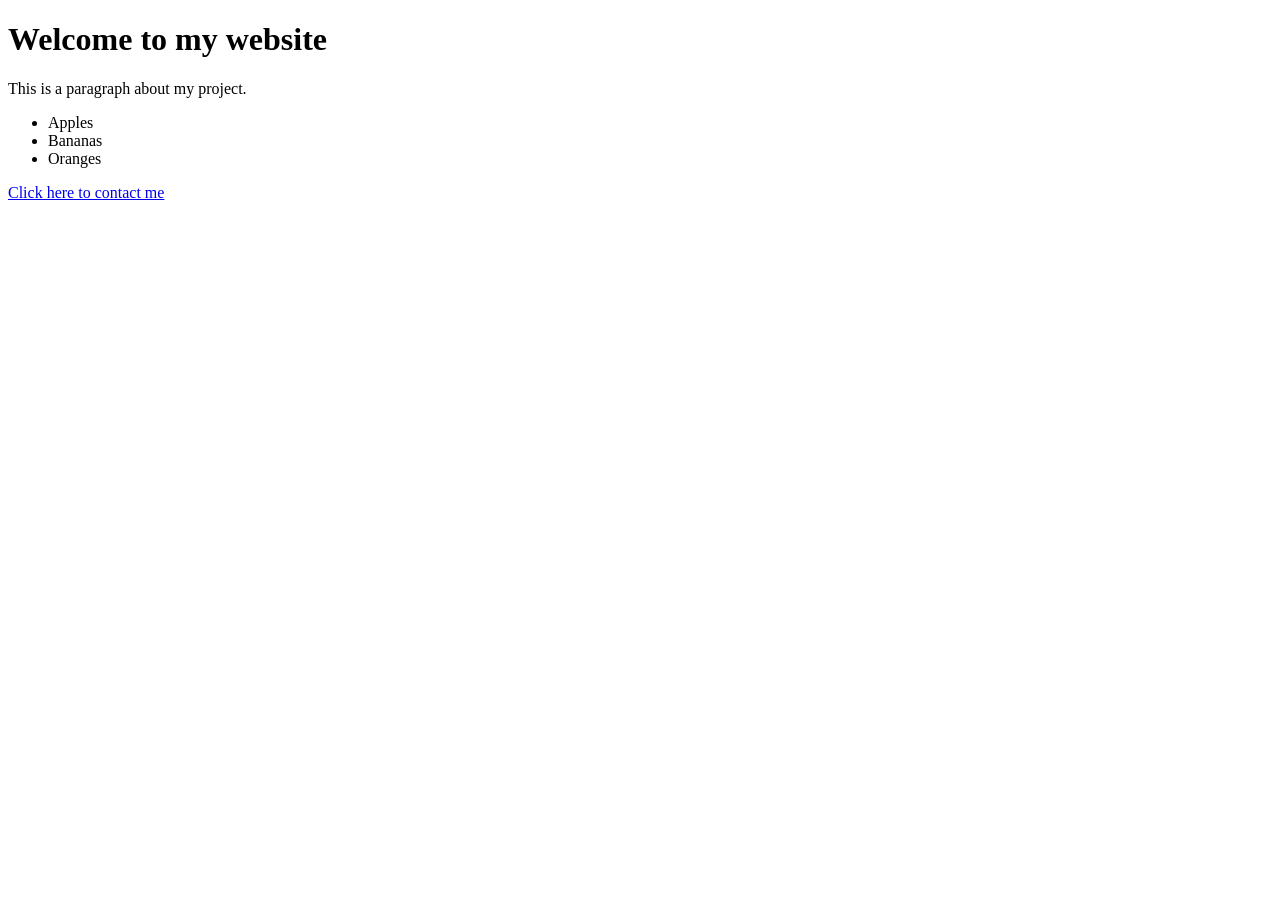
<file: 1 - Introduction au développement Web/Day 1/index.html>
<!DOCTYPE html>
<html>
  <head>
    <title>Demo Page</title>
  </head>
  <body>
    <h1>Welcome to my website</h1>
    <p>This is a paragraph about my project.</p>
    <ul>
      <li>Apples</li>
      <li>Bananas</li>
      <li>Oranges</li>
    </ul>
    <a href="mailto:someone@example.com">Click here to contact me</a>
  </body>
</html>
</file>
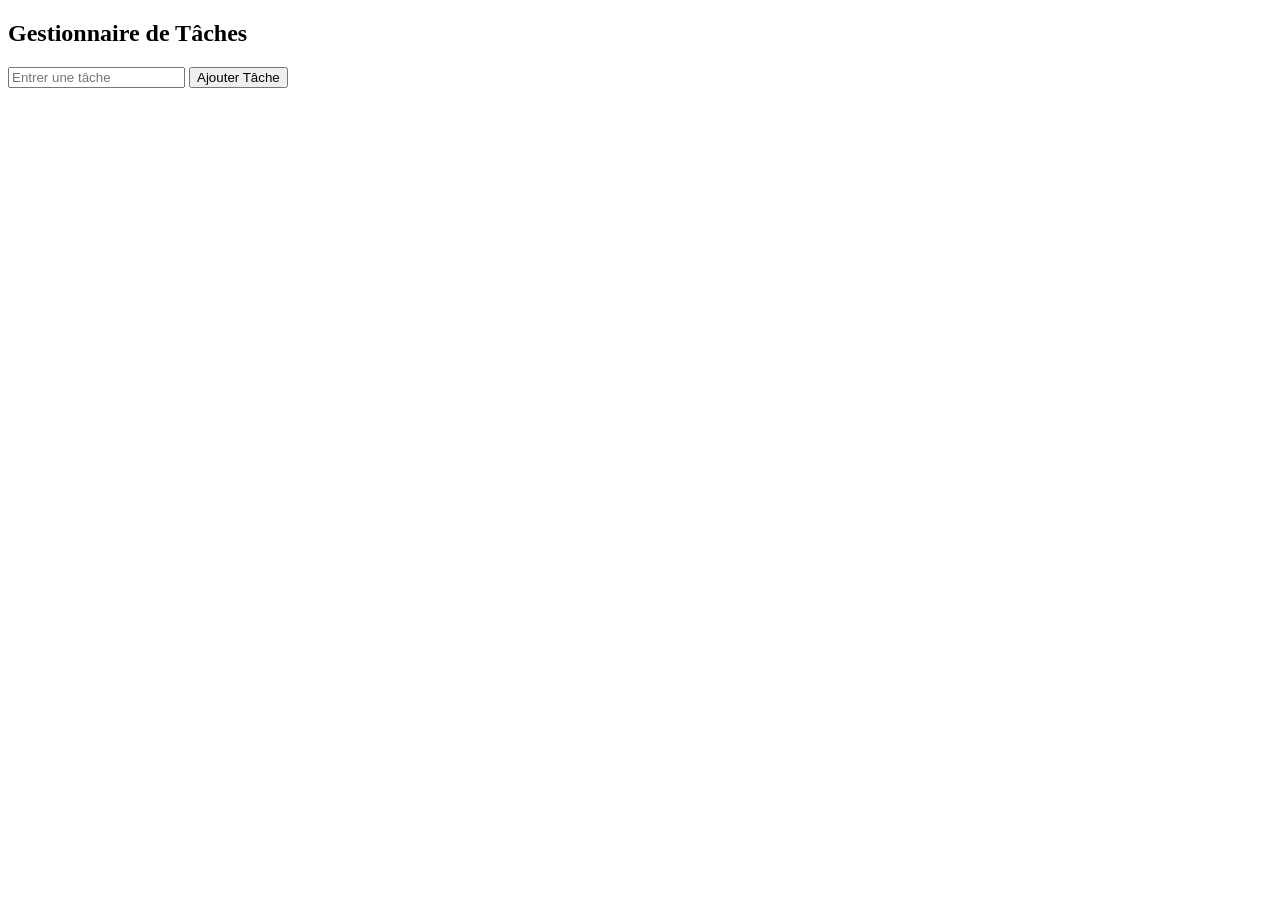
<file: tasks/tasks.html>
<!DOCTYPE html>
<html lang="en">
<head>
    <meta charset="UTF-8">
    <title>Task List</title>
</head>
<body>
    <h2>Gestionnaire de Tâches</h2>

<form id="taskForm">
  <input type="text" id="taskInput" placeholder="Entrer une tâche">
  <button type="submit">Ajouter Tâche</button>
</form>

<ul id="taskList"></ul>
    <script src="tasks.js"></script>
</body>
</html>
</file>
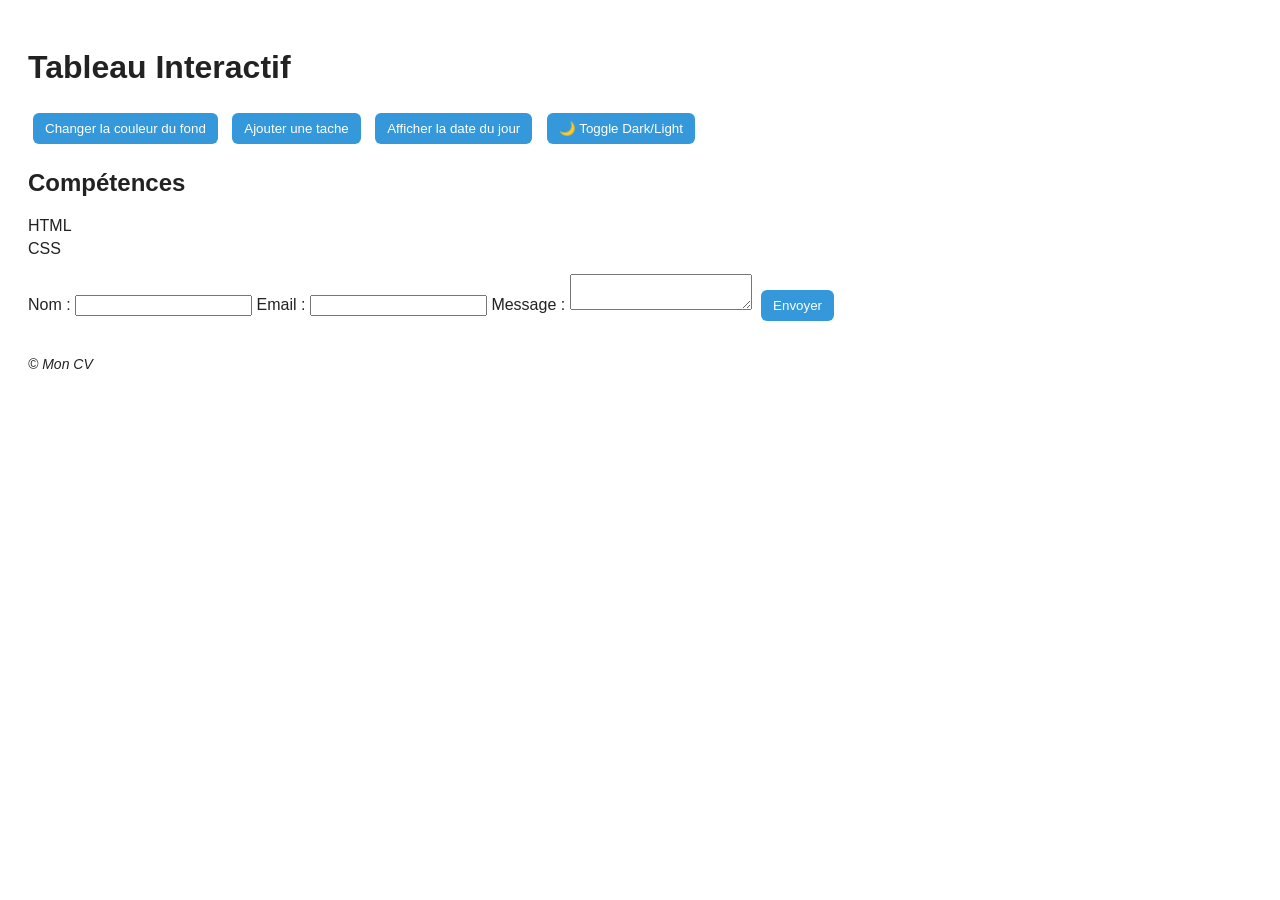
<file: website/tableau interactif.html>
<!DOCTYPE html>
<html lang="fr">
<head>
  <meta charset="UTF-8">
  <meta name="viewport" content="width=device-width, initial-scale=1.0">
  <title>Tableau Interactif</title>
  <style>
    body {
      font-family: Arial, sans-serif;
      padding: 20px;
      transition: background 0.3s, color 0.3s;
      background: #ffffff;
      color: #222;
    }

    ul {
      list-style: none;
      padding: 0;
    }

    li {
      margin: 5px 0;
    }

    footer {
      margin-top: 30px;
      font-size: 14px;
      font-style: italic;
    }

    /* Dark mode */
    .dark-mode {
      background: #1c1c1c;
      color: #f5f5f5;
    }

    /* Button styling */
    button {
      margin: 5px;
      padding: 8px 12px;
      border: none;
      border-radius: 6px;
      cursor: pointer;
      background: #3498db;
      color: white;
      transition: background 0.2s;
    }

    button:hover {
      background: #2980b9;
    }
  </style>
</head>
<body>
  <h1>Tableau Interactif</h1>

  <!-- Buttons -->
  <button id="btn-bg">Changer la couleur du fond</button>
  <button id="btn-skill">Ajouter une tache</button>
  <button id="btn-date">Afficher la date du jour</button>
  <button id="btn-theme">🌙 Toggle Dark/Light</button>

  <h2>Compétences</h2>
  <ul id="skills">
    <li>HTML</li>
    <li>CSS</li>
  </ul>

    <form id="contactForm">
        <label for="name">Nom :</label>
        <input type="text" id="name" required>
        <label for="email">Email :</label>
        <input type="email" id="email" required>
        <label for="message">Message :</label>
        <textarea id="message"></textarea>
        <button type="submit">Envoyer</button>
</form>
<footer id="footer">© Mon CV</footer>

<ul id="userList"></ul>
  

  <script>
    fetch("https://jsonplaceholder.typicode.com/users")
    .then(res => res.json())
    .then(users => {
    const list = document.getElementById("userList");
    users.forEach(user => {
    const li = document.createElement("li");
    li.innerText = `${user.name} "${user.email}" - ${user.company.name} (${user.website}) `;
    list.appendChild(li);
    });
    });








 const localName = localStorage.getItem("name");
    const localEmail = localStorage.getItem("email");
    if (localName && localEmail){
      alert("Bienvenue " + localName + ", votre email est " + localEmail);
    } 
localStorage.removeItem("username");

    document.getElementById("contactForm").addEventListener("submit", function(e) {
      e.preventDefault(); // empêche l9envoi automatique
      const name = document.getElementById("name").value;
      const email = document.getElementById("email").value;
        if (name === "") {
        alert("Le nom est obligatoire !");
        return;
        }
        if (!email.includes("@")) {
      alert("Email invalide !");
      return;
}
    // Sauvegarder
    localStorage.setItem("name", name);
    localStorage.setItem("email", email);
    // Lire
   
    // Supprimer
    

      alert("Formulaire envoyé avec succès !");});
    // 1. Changer la couleur du fond
    document.getElementById("btn-bg").addEventListener("click", () => {
      document.body.style.backgroundColor = "lightblue";
    });

    // 2. Ajouter une compétence
    document.getElementById("btn-skill").addEventListener("click", () => {
      const li = document.createElement("li");
      li.textContent = "Nouvelle tache";
      document.getElementById("skills").appendChild(li);
    });

    // 3. Afficher la date du jour
    document.getElementById("btn-date").addEventListener("click", () => {
      const today = new Date().toLocaleDateString("fr-FR", {
        weekday: "long",
        year: "numeric",
        month: "long",
        day: "numeric"
      });
      document.getElementById("footer").textContent = "Date du jour : " + today;
    });

    // 4. Toggle Dark/Light Mode
    document.getElementById("btn-theme").addEventListener("click", () => {
      document.body.classList.toggle("dark-mode");
    });

    
  </script>
</body>
</html>
</file>
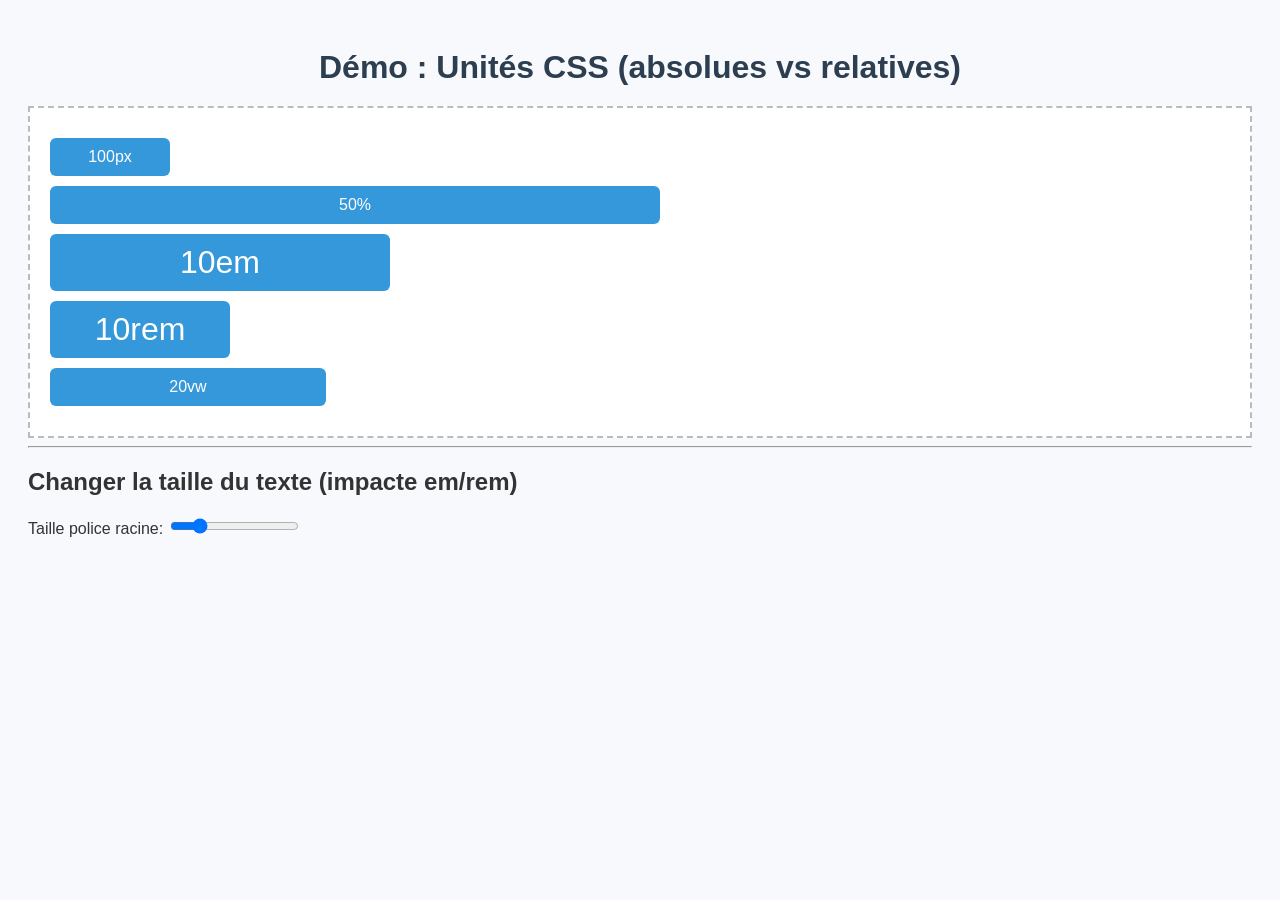
<file: website/units.html>
<!DOCTYPE html>
<html lang="fr">
<head>
  <meta charset="UTF-8">
  <meta name="viewport" content="width=device-width, initial-scale=1.0">
  <title>Différence unités CSS</title>
  <link rel="stylesheet" href="units.css">
</head>
<body>
  <h1>Démo : Unités CSS (absolues vs relatives)</h1>

  <section class="container">
    <div class="box px">100px</div>
    <div class="box percent">50%</div>
    <div class="box em">10em</div>
    <div class="box rem">10rem</div>
    <div class="box vw" onc>20vw</div>
  </section>

  <hr>

  <section>
    <h2>Changer la taille du texte (impacte em/rem)</h2>
    <label>
      Taille police racine:
      <input type="range" min="10" max="40" value="16"
        oninput="document.documentElement.style.fontSize=this.value+'px'">
    </label>
  </section>
</body>
</html>
</file>
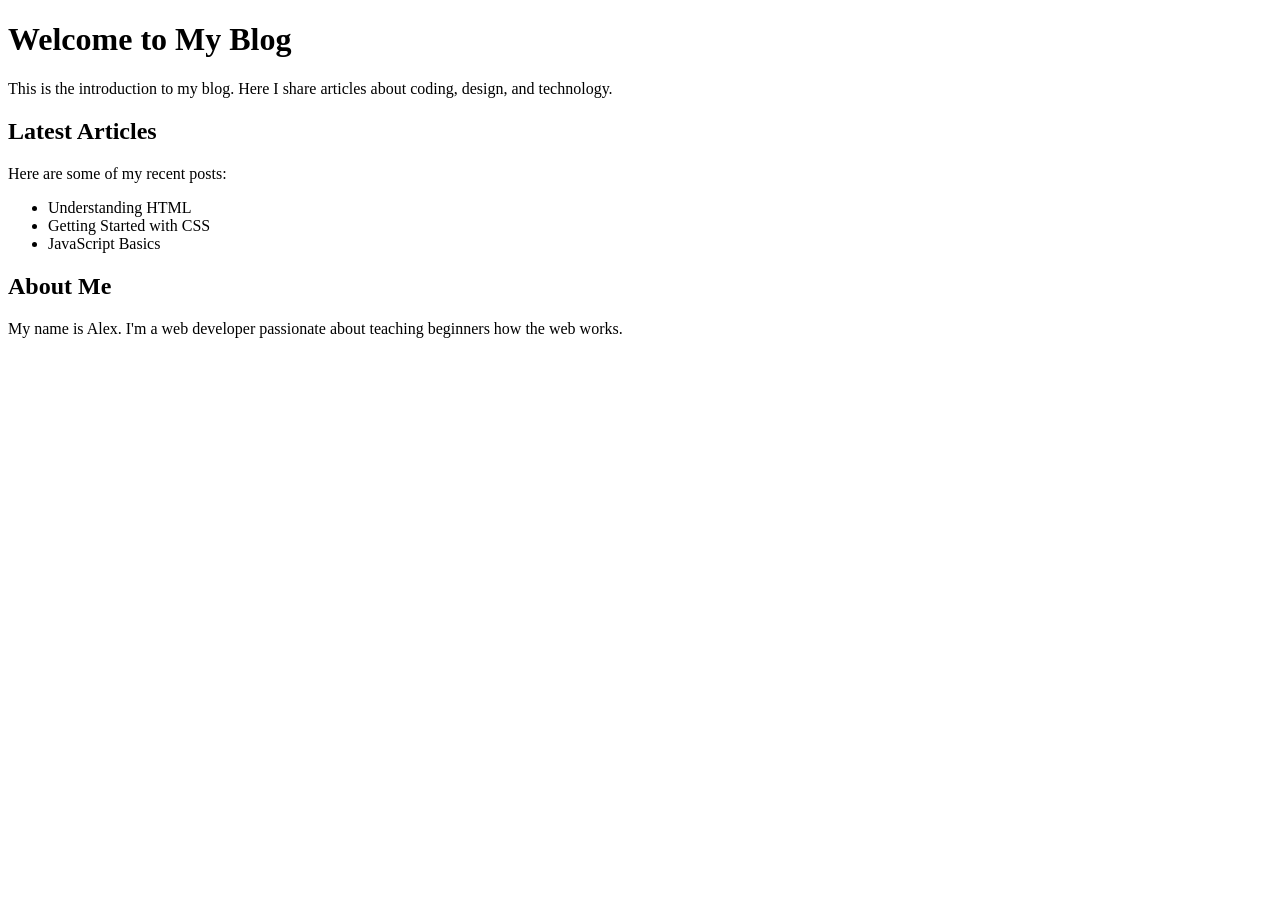
<file: 1 - Introduction au développement Web/Day 1/hierarchy.html>
<!DOCTYPE html>
<html>
  <head>
    <title>HTML Structure Demo</title>
  </head>
  <body>
    <!-- Main heading -->
    <h1>Welcome to My Blog</h1>
    <p>This is the introduction to my blog. Here I share articles about coding, design, and technology.</p>

    <!-- Subsection 1 -->
    <h2>Latest Articles</h2>
    <p>Here are some of my recent posts:</p>
    <ul>
      <li>Understanding HTML</li>
      <li>Getting Started with CSS</li>
      <li>JavaScript Basics</li>
    </ul>

    <!-- Subsection 2 -->
    <h2>About Me</h2>
    <p>My name is Alex. I'm a web developer passionate about teaching beginners how the web works.</p>
  </body>
</html>
</file>
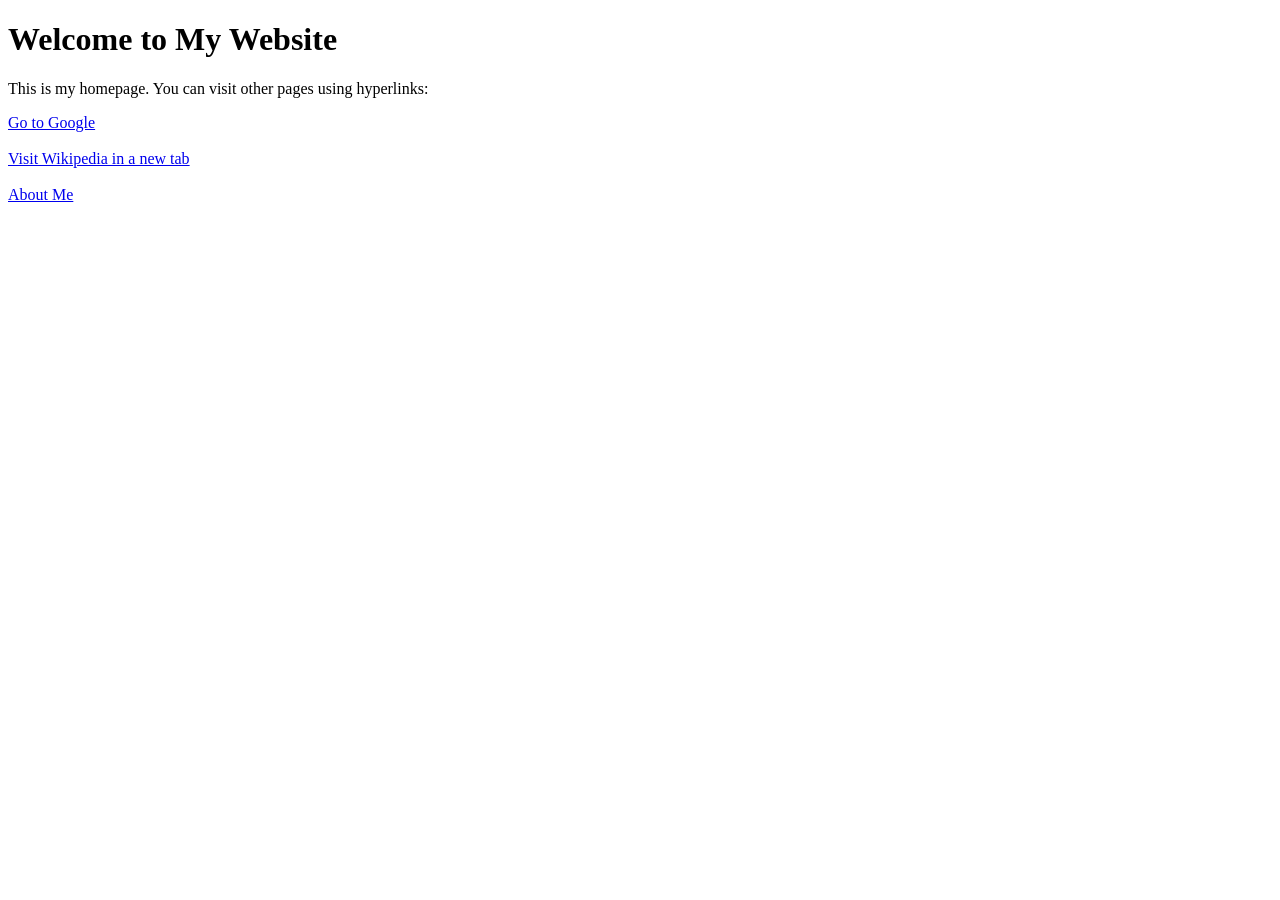
<file: 1 - Introduction au développement Web/Day 1/hyperlinks.html>
<!DOCTYPE html>
<html>
  <head>
    <title>Hyperlink Demo</title>
  </head>
  <body>
    <h1>Welcome to My Website</h1>
    <p>This is my homepage. You can visit other pages using hyperlinks:</p>

    <!-- Simple link -->
    <a href="https://www.google.com">Go to Google</a>

    <br><br>

    <!-- Link that opens in a new tab -->
    <a href="https://www.wikipedia.org" target="_blank">Visit Wikipedia in a new tab</a>

    <br><br>

    <!-- Link to another page in the same site -->
    <a href="about.html">About Me</a>
  </body>
</html>
</file>
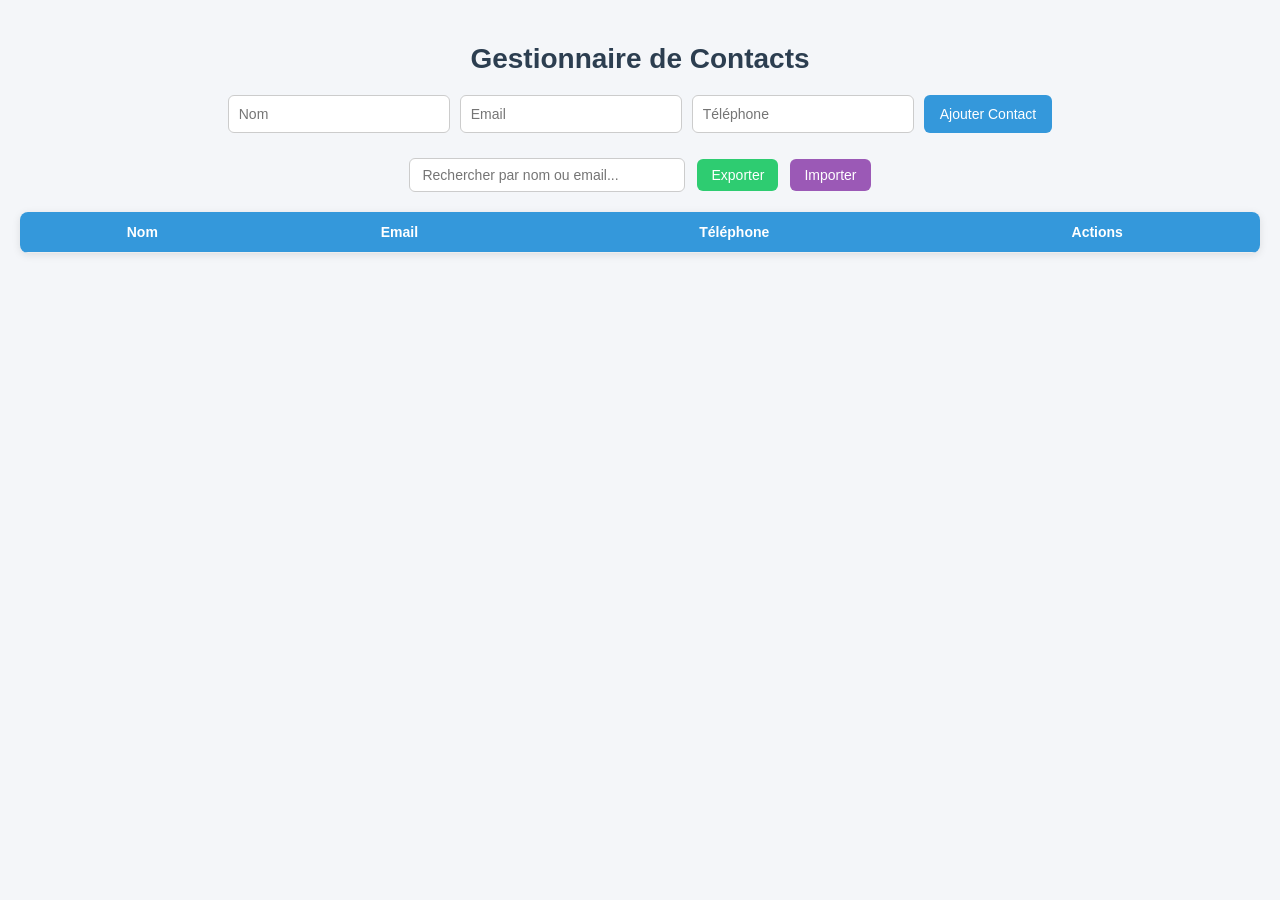
<file: Exo/contacts/contacts.html>
<!DOCTYPE html>
<html lang="fr">
<head>
    <meta charset="UTF-8">
    <title>Gestionnaire de Contacts</title>
    <link rel="stylesheet" href="contacts.css">
</head>
<body>
    <h2>Gestionnaire de Contacts</h2>

    <form id="contactForm">
        <input type="text" id="name" placeholder="Nom" required>
        <input type="email" id="email" placeholder="Email" required>
        <input type="text" id="phone" placeholder="Téléphone">
        <button type="submit">Ajouter Contact</button>
    </form>

    <!-- 🔍 Search + Import/Export -->
    <div class="controls">
        <input type="text" id="searchBox" placeholder="Rechercher par nom ou email...">
        <button id="exportBtn">Exporter</button>
        <label for="importFile" class="import-label">Importer</label>
        <input type="file" id="importFile" accept=".json" hidden>
    </div>

    <table id="contactTable">
        <thead>
            <tr>
                <th>Nom</th><th>Email</th><th>Téléphone</th><th>Actions</th>
            </tr>
        </thead>
        <tbody></tbody>
    </table>

    <script src="contacts.js"></script>
</body>
</html>
</file>
<file: website/units.css>
body {
  font-family: Arial, sans-serif;
  padding: 20px;
  background: #f7f9fc;
  color: #333;
}

h1 {
  text-align: center;
  color: #2c3e50;
  margin-bottom: 20px;
}

.container {
  border: 2px dashed #bbb;
  padding: 20px;
  background: #fff;
}

.box {
  background: #3498db;
  color: white;
  margin: 10px 0;
  padding: 10px;
  text-align: center;
  border-radius: 6px;
}

/* Absolute unit */
.px { width: 100px; }

/* Relative to parent container */
.percent { width: 50%; }

/* Relative to parent font size */
.em { font-size: 2em; width: 10em; }

/* Relative to root font size */
.rem { font-size: 2rem; width: 10rem; }

/* Relative to viewport width */
.vw { width: 20vw; }
</file>
<file: Exo/contacts/contacts.css>
/* Global styles */
body {
  font-family: "Segoe UI", Tahoma, Geneva, Verdana, sans-serif;
  background: #f4f6f9;
  margin: 0;
  padding: 20px;
  color: #333;
}

/* Page title */
h2 {
  text-align: center;
  margin-bottom: 20px;
  color: #2c3e50;
  font-size: 28px;
}

/* Contact form */
form {
  display: flex;
  justify-content: center;
  gap: 10px;
  margin-bottom: 25px;
  flex-wrap: wrap;
}

form input {
  padding: 10px;
  border: 1px solid #ccc;
  border-radius: 6px;
  font-size: 14px;
  width: 200px;
  transition: border-color 0.2s;
}

form input:focus {
  border-color: #3498db;
  outline: none;
}

form button {
  background: #3498db;
  color: white;
  padding: 10px 16px;
  border: none;
  border-radius: 6px;
  font-size: 14px;
  cursor: pointer;
  transition: background 0.3s;
}

form button:hover {
  background: #2980b9;
}

/* Controls bar */
.controls {
  display: flex;
  justify-content: center;
  align-items: center;
  gap: 12px;
  margin: 20px auto;
  flex-wrap: wrap;
}

/* Search box */
#searchBox {
  padding: 8px 12px;
  border: 1px solid #ccc;
  border-radius: 6px;
  font-size: 14px;
  width: 250px;
  transition: border-color 0.2s;
}

#searchBox:focus {
  border-color: #3498db;
  outline: none;
}

/* Buttons */
button, .import-label {
  padding: 8px 14px;
  border: none;
  border-radius: 6px;
  cursor: pointer;
  font-size: 14px;
  transition: background 0.3s;
  color: white;
}

/* Specific button colors */
#exportBtn {
  background: #2ecc71;
}
#exportBtn:hover {
  background: #27ae60;
}

.import-label {
  background: #9b59b6;
}
.import-label:hover {
  background: #8e44ad;
}

.editBtn {
  background: #f39c12;
}
.editBtn:hover {
  background: #d68910;
}

.deleteBtn {
  background: #e74c3c;
}
.deleteBtn:hover {
  background: #c0392b;
}

/* Contact table */
#contactTable {
  width: 100%;
  border-collapse: collapse;
  background: #fff;
  border-radius: 8px;
  overflow: hidden;
  box-shadow: 0 2px 8px rgba(0, 0, 0, 0.1);
}

#contactTable thead {
  background: #3498db;
  color: #fff;
}

#contactTable th,
#contactTable td {
  padding: 12px 15px;
  text-align: center;
  font-size: 14px;
  border-bottom: 1px solid #eee;
}

#contactTable tbody tr:nth-child(even) {
  background: #f9f9f9;
}

#contactTable tbody tr:hover {
  background: #f1f7fd;
}

/* Highlight search */
mark {
  background: #ffeaa7;
  padding: 0 2px;
  border-radius: 3px;
}
</file>
